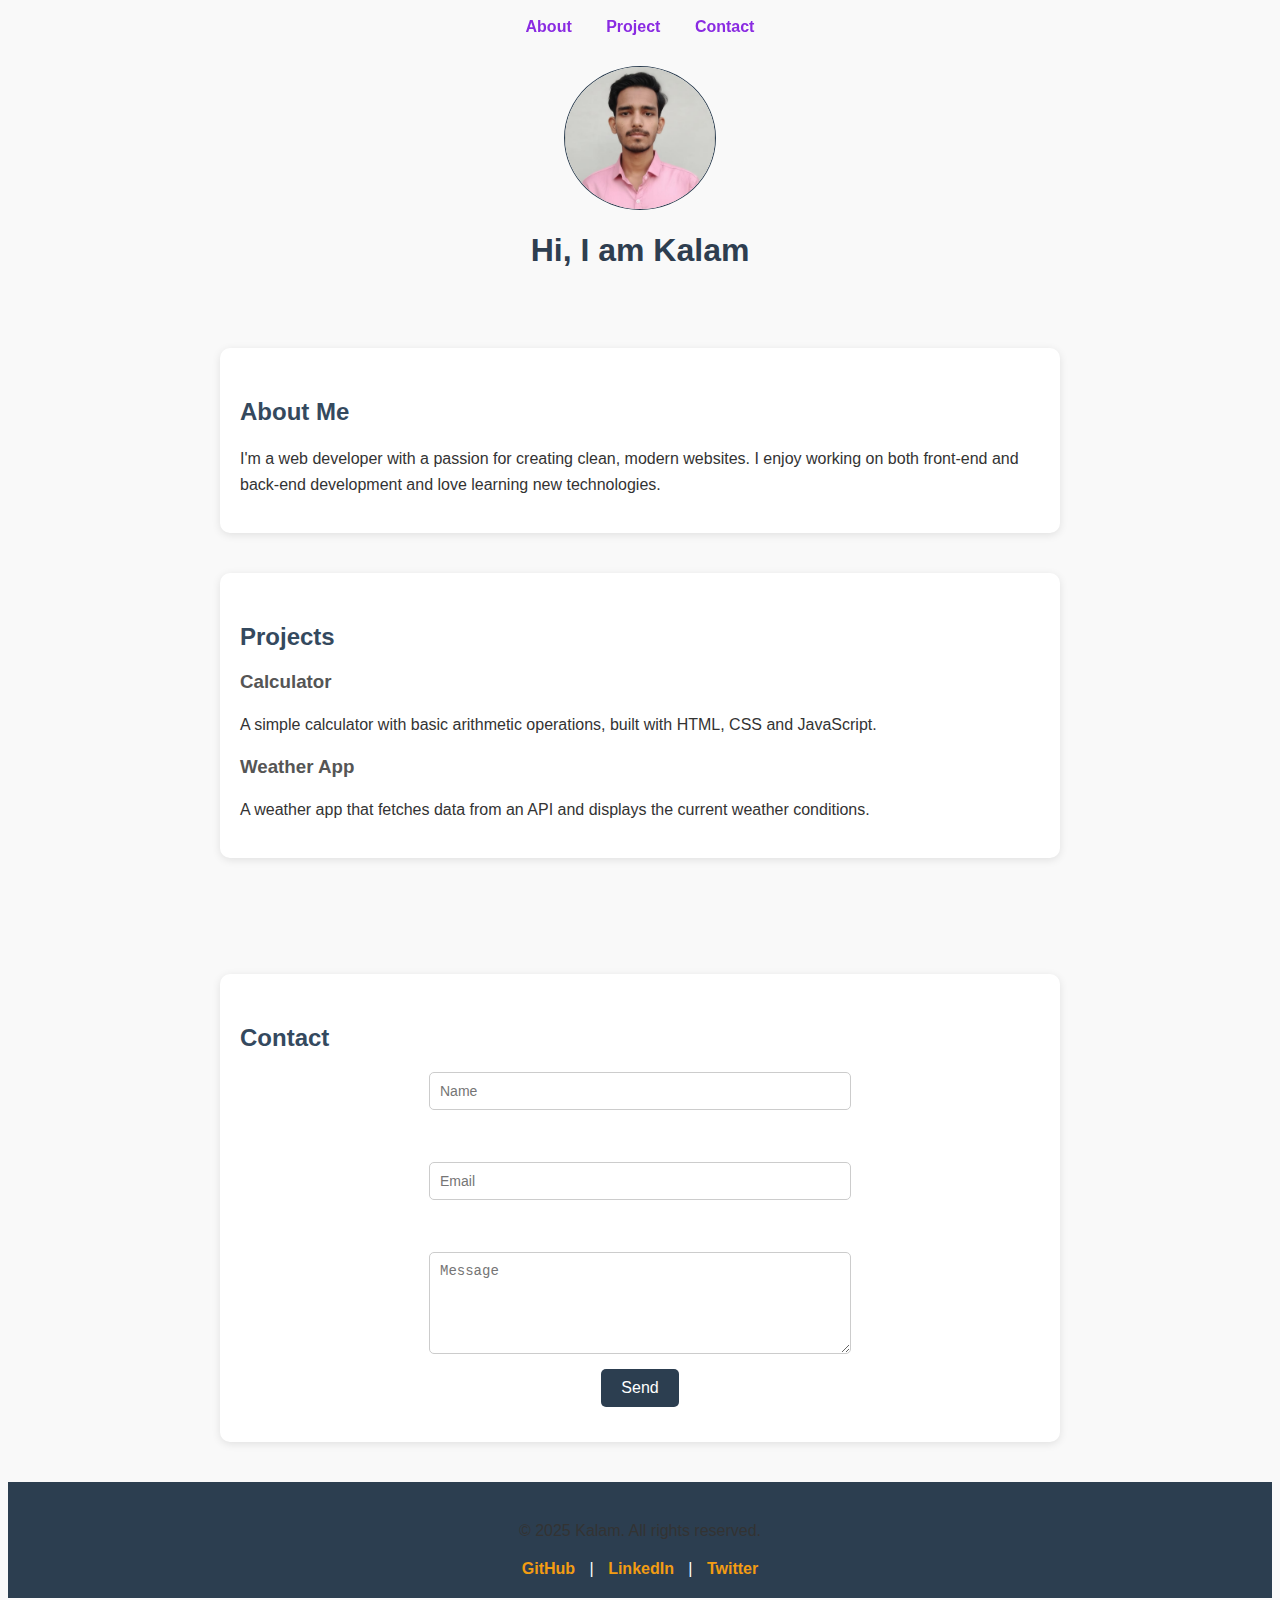
<file: index.html>
<!DOCTYPE html>
<html lang="en">
<head>
    <meta charset="UTF-8">
    <meta name="viewport" content="width=device-width, initial-scale=1.0">
    <title>Personal data</title>
    <link rel="stylesheet" href="website.css">
</head>
<body>
<nav>
    <ul>
        <li><a href="#about">About</a></li>
        <li><a href="#project">Project</a></li>
        <li><a href="#contact">Contact</a></li>
    </ul>
</nav>
    <img src="screenshot.png" alt="kalam's photo">
    <h1>Hi, I am Kalam</h1>
    <!-- <h3 id="x">I build websites</h3> -->
    <br>
    <section id="about">
    <h2>About Me</h2>
    <p>I'm a web developer with a passion for creating clean, modern websites. I enjoy working on both front-end and back-end development and love learning new technologies.</p>
    </section>
    <section id="project">
    <h2>Projects</h2>
    <h3>Calculator</h3>
    <p>A simple calculator with basic arithmetic operations, built with HTML, CSS and JavaScript.</p>
    <h3>Weather App</h3>
    
    <p>A weather app that fetches data from an API and displays the current weather conditions.</p>
    </section>
    <br><br>
    <section id="contact">
    <h2>Contact</h2>
    <form>
    <input type="text" placeholder="Name" required>
    <br><br>
    <input type="email" placeholder="Email" required>
    <br><br>
    <textarea placeholder="Message" rows="5 cols=30" required></textarea>
    <button type="submit">Send</button>
    </form>
    </section>
    <footer>
    <p>© 2025 Kalam. All rights reserved.</p>
    <div class="social">
        <a href="https://github.com/" target="_blank">GitHub</a> |
        <a href="https://linkedin.com/" target="_blank">LinkedIn</a> |
        <a href="https://twitter.com/" target="_blank">Twitter</a>
    </div>
</footer>

    
</body>

</html>
</file>
<file: website.css>
body {
    font-family: Arial, sans-serif;
    background-color: #f9f9f9;
}

h1 {
    color: #2e3e50;
    text-align: center;
}

h2 {
    color: #34495e;
    margin-top: 30px;
}

h3 {
    color: #555;
}

p {
    font-size: 16px;
    line-height: 1.6;
    color: #333;
    max-width: 10px auto;
}

img {
    display: block;
    margin: 20px auto;
    width: 150px;
    border-radius: 50%;
    border: 1px solid #2c3e50;
}

input, textarea {
    width: 100%;               /* Full width */
    max-width: 400px;          /* But not too wide */
    padding: 10px;             /* Inner spacing */
    margin: 8px auto;          /* Space between fields + center */
    display: block;            /* Forces each field on a new line */
    border: 1px solid #ccc;    /* Light gray border */
    border-radius: 5px;        /* Rounded corners */
    font-size: 14px;
}

button {
    background: #2c3e50;       /* Dark blue-gray background */
    color: white;              /* White text */
    padding: 10px 20px;        /* Space inside */
    border: none;              /* Removes default border */
    border-radius: 5px;        /* Rounded corners */
    cursor: pointer;           /* Shows pointer on hover */
    display: block;            /* Puts button on its own line */
    margin: 15px auto;         /* Centers button */
    font-size: 16px;
}

button:hover {
    background: #1a242f;       /* Darker shade when hovered */
}

section {
    max-width: 800px;       /* Keeps content centered and not too wide */
    margin: 40px auto;      /* Adds spacing between sections */
    padding: 20px;          /* Inner spacing */
    background: #fff;       /* White background for contrast */
    border-radius: 10px;    /* Rounded corners */
    box-shadow: 0 2px 8px rgba(0,0,0,0.1); /* Soft shadow */
}

nav {
    border-color: #2c3e50;
    padding: 10px 0;
    position: sticky;
    top: 0;
    z-index: 1000;
}

nav ul {
    list-style: none;
    text-align: center;
    margin: 0;
    padding: 0;
}

nav ul li {
    display: inline;
    margin: 0 15px;

}

nav ul li a {
    color: blueviolet ;
    text-decoration: none;
    font-size: 16px;
    font-weight: bold;
    transition: color 0.3s;
}

nav ul a:hover {
    color: #f39c12;
}

footer {
    background: #2c3e50;
    color: white;
    text-align: center;
    padding: 20px 0;
    margin-top: 40px;
}

footer .social a {
    color: #f39c12;
    text-decoration: none;
    margin: 0 10px;
    font-weight: bold;
    transition: color 0.3s;

}

footer .social a:hover {
    color: #fff;
}
</file>
